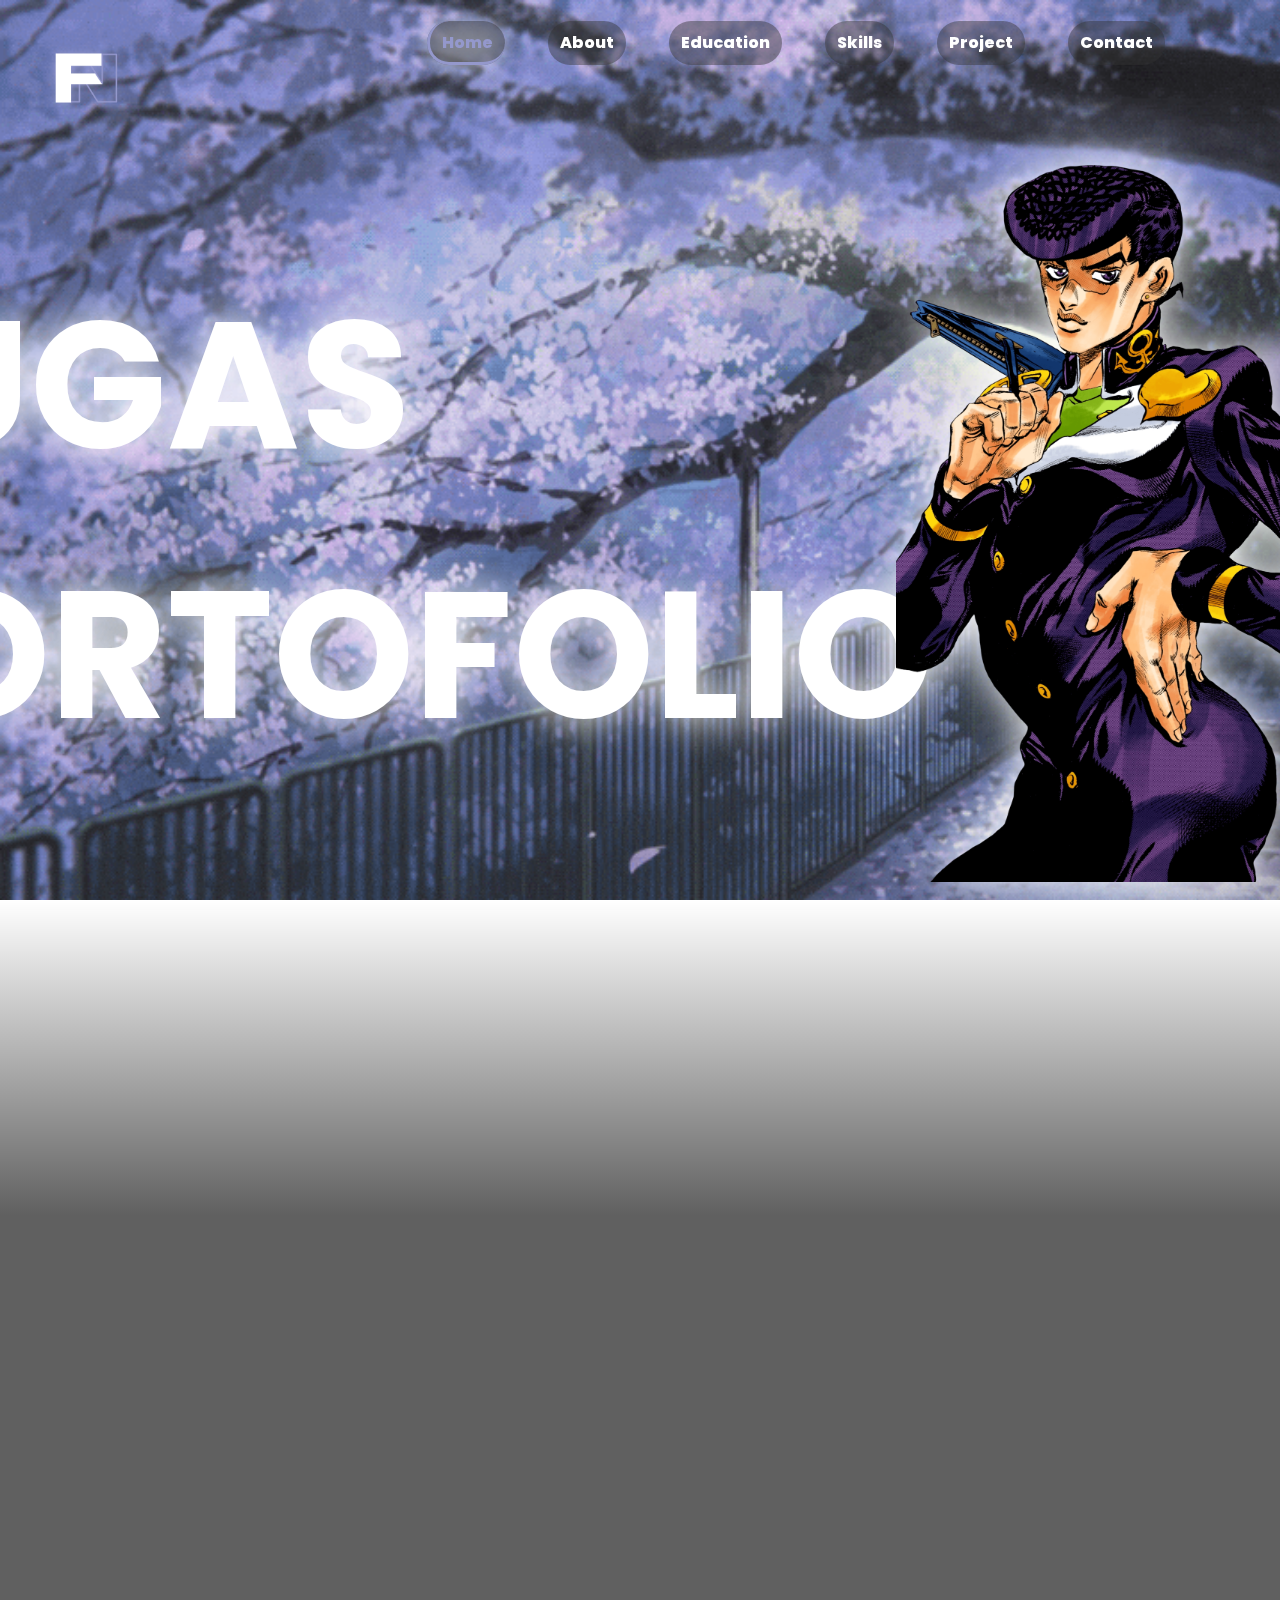
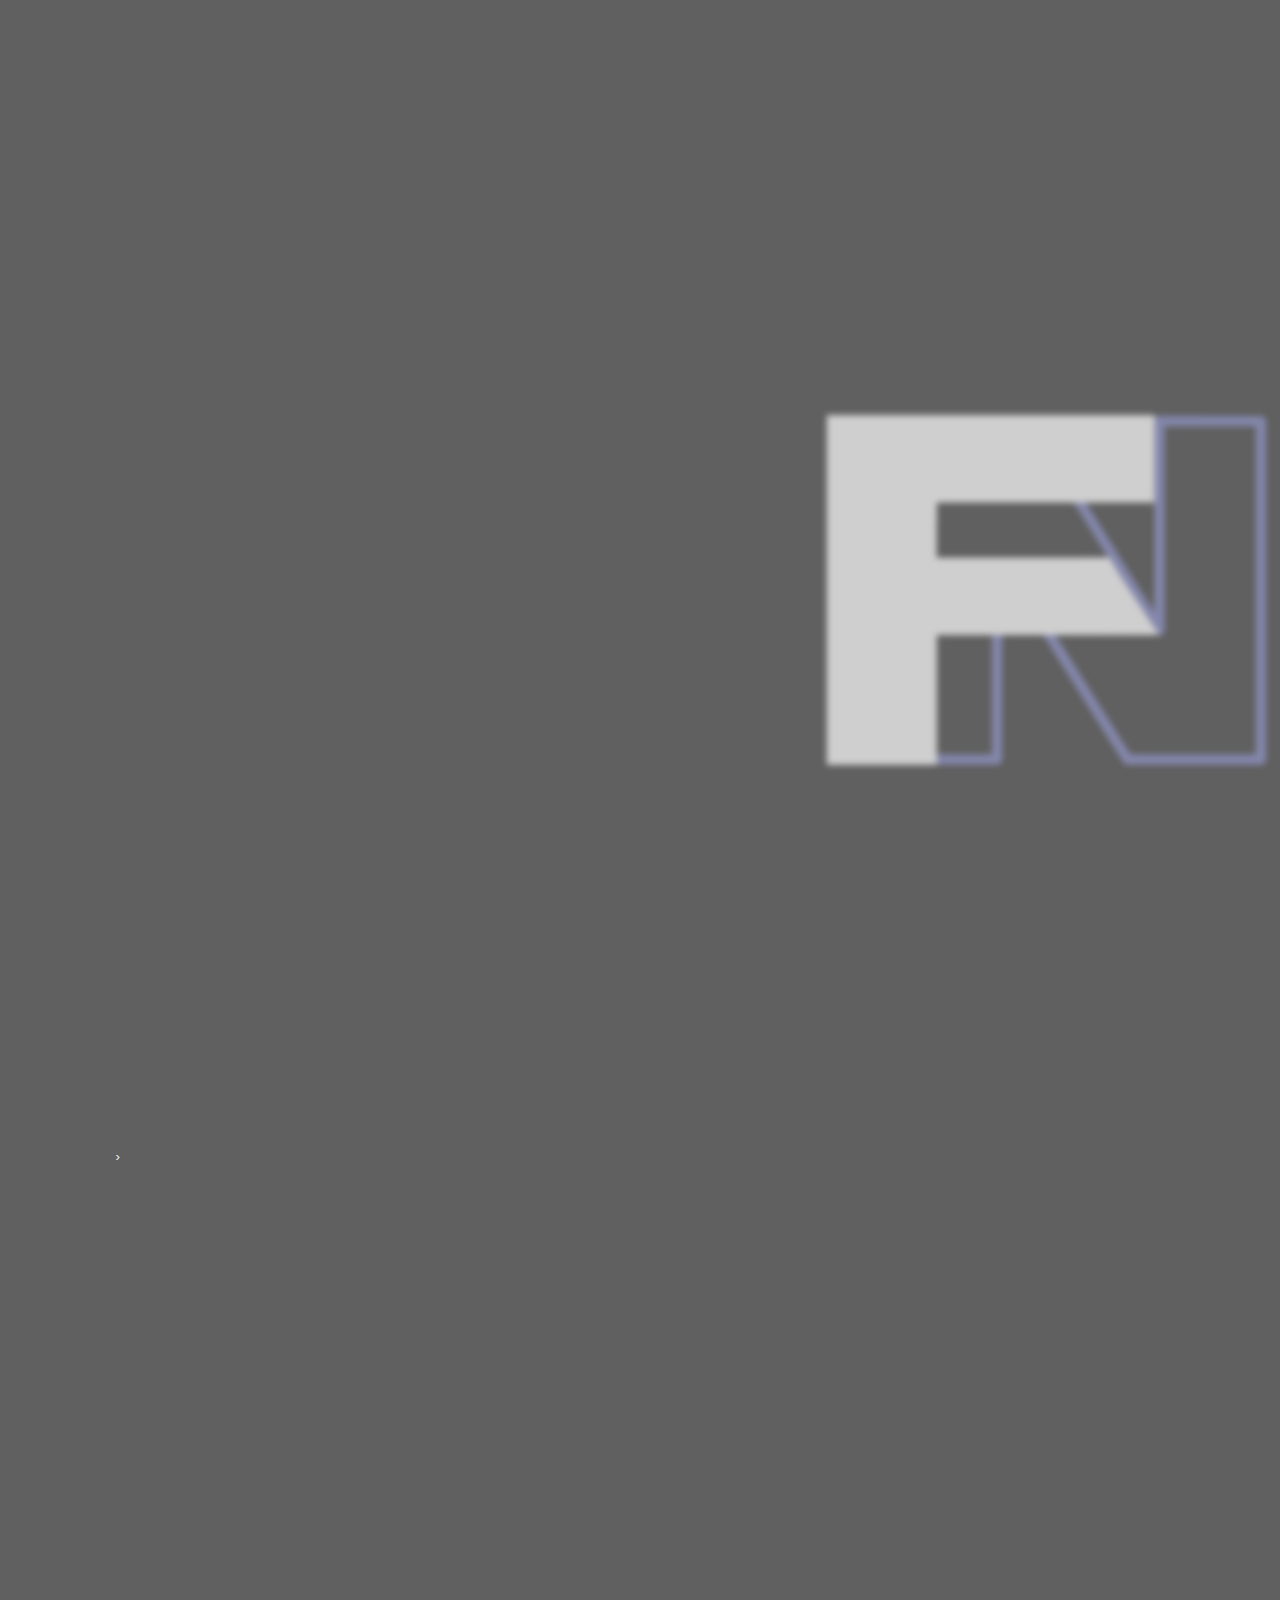
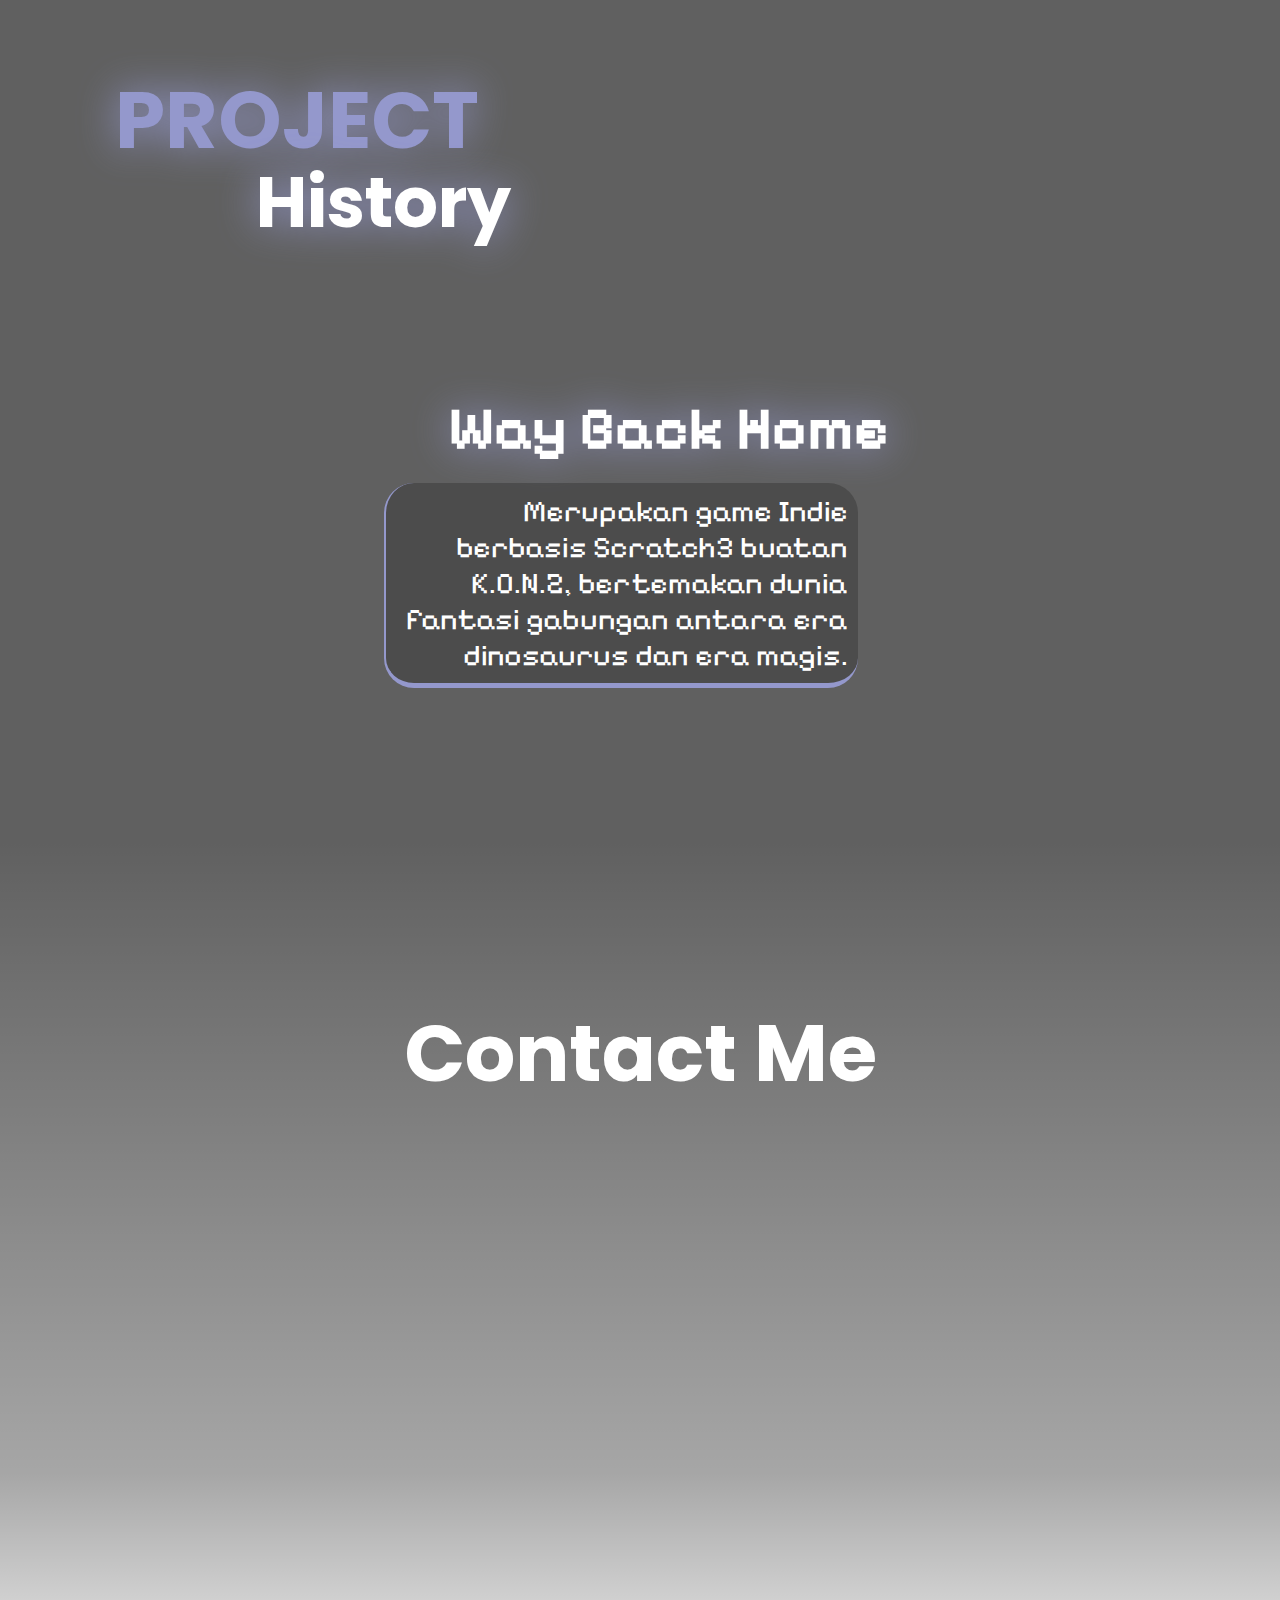
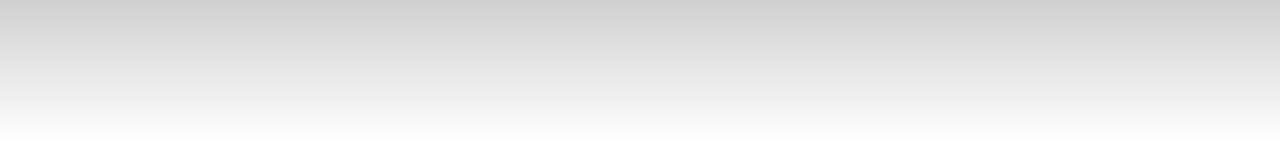
<file: index.html>
<!DOCTYPE html>
<html lang="en">
<head>
    <meta charset="UTF-8">
    <meta name="viewport" content="width=<header>, initial-scale=1.0">
        <link rel="stylesheet" href="PO.css">
        <link rel="stylesheet" href="https://cdnjs.cloudflare.com/ajax/libs/font-awesome/6.5.2/css/all.min.css">
        <link rel="stylesheet" href="https://unpkg.com/aos@next/dist/aos.css">
        <link rel='stylesheet' href='https://cdn-uicons.flaticon.com/2.6.0/uicons-brands/css/uicons-brands.css'>
        <title>Document</title>
</head>
<body>
    <header>
        <div id="tooltip" class="tooltip"></div>
        <div class="logo">
        <img src="media/logo.png" alt="" class="logo" id="FN">
       </div>
        <nav>
            <a href="#home" class="active">Home</a>
            <a href="#about">About</a>
            <a href="#edu">Education</a>
            <a href="#skills">Skills</a>
            <a href="#project">Project</a>
            <a href="#contact">Contact</a>
        </nav>
    </header>   


<section class="hero">
<div class="hero-text">   
    <h1>TUGAS<br>PORTOFOLIO</h1>
    </div>
        <div class="hero-img">
            <img src="media/JOSUKE.png">
            </div>

</section>




    <section class="home" id="home">
        
        <div class="home-img">
            <img src="media/pink1.png" alt="Tutud" data-aos="fade-up-right">
        </div>
        <div class="home-content" data-aos="fade-up-left">
        <h1>Halo, Saya <span>Fadhil</span></h1>
                    <h3 class="typing-text">Saya Adalah <span></span></h3>
                    <p>Seorang pelajar yang sejak kecil suka dengan dunia teknologi, akhirnya terjun ke dunia pemrograman dan sekarang terjun di jurang penyesalan.
                        menyedihkan bukan? </p>
                    <div class="social-icons">
                       <a href="https://www.instagram.com/initutud/" target="_blank"> <i class="fab fa-instagram" data-tooltip="@ini_tutud"></i></a>
                        <a href="https://github.com/IniTutud" target="_blank"><i class="fab fa-github" data-tooltip="@initutud"></i></a>
                        <a href="https://discord.com/users/Initutud" target="_blank"><i class="fab fa-discord" data-tooltip="@initutud"></i></a>
                        <a href="https://twitter.com/Initutud" target="_blank"><i class="fab fa-x-twitter"></i></a>
                     </div>
                     <a href="#" class="btn">Hubungi Saya</a>
                    </section>
                </div>

                <section class="about" id="about">
                   
                    <div class="about-content">
                        <h1 data-aos="fade-up-right">About <spun>Me</spun></h1>
                        <h2 data-aos="fade-up">Seorang pelajar</h2>
                        <p data-aos="fade-up">Seorang remaja kelahiran 28 Oktober 2008, gemar bermain game dan antusias pada dunia teknologi. Bersekolah di SMKN 1 Surabaya dengan jurusan Rekayasa Perangkat Lunak, saya bertekad menjadi pengembang perangkat lunak yang handal dengan menggabungkan hobinya dengan keterampilan yang dipelajari di sekolah.</p>    
                    </div>
                
                    <div class="about-img">               
                    
                        <img src="media/akub.png" data-aos="fade-left">
                        <img src="media/akuf.png" id="jolyne1" data-aos="fade-left">
                        <img src="media/logo.png" alt="" id="logo1" data-aos="fade-up">
                    </div>   
                
                    </section>
                
                    <section class="edu" id="edu">
                <div class="edu-content">
                       <div><h2 data-aos="fade-down-right">Education</div> 
                        <div>><h1 data-aos="fade-up-right">History</h1></div>
                </div>
               
                <div class="image-container">
                    <div class="edu-smeas" >
                            <a href="https://www.smkn1-sby.sch.id" target="_blank">
                            <img src="media/smeas.png" data-tooltip="SMK Negeri 1 Surabaya (2024 - Sekarang)"data-aos="fade-up-left">
                        </a>

                    </div>
                <div class="edu-gama">                      
                           <div class="gama-tooltip">
                            </div>
                            <a href="https://profilsekolahdispendik.surabaya.go.id/umum/sekolah/detail_sekolah_enc?q=MjA1MzI1Nzc=" target="_blank">
                            <img href= "#" src="media/gama.png" data-tooltip="SMP Negeri 35 Surabaya (2021 - 2024)" data-aos="fade-up"> 
                        </a>

                        
                    </div>
                <div class="edu-pensada" >
                            <a href="https://dapo.kemdikbud.go.id/sekolah/3616A543756AFAF140EF" target="_blank">
                            <img href="#" src="media/pensada.png" data-tooltip="SDN Penjaringan Sari 2 Surabaya (2015 - 2021)" data-aos="fade-up-right">
                        </a>
                </div>
            
            </div>
                </section>            
                
               
               
               
                <section class="skills" id="skills">
                
                    <div class="skills-header">
                        <h1 data-aos="fade-right">SKILLS</h1>    
                        <p data-aos="fade-left">Secara umum, saya belum benar benar bisa coding, namun saya mungkin sedikit bisa menggunakan aplikasi atau software ini.</p>         
                    </div>

                    <div class="skill-icon">
                        <div class="skill">
                            <i class="fab fa-html5" id="html5-icon" data-tooltip="HTML5 merupakan sebuah bahasa pemrograman yang digunakan untuk membuat halaman web, saya sedikit menguasai bahasa ini" data-aos="fade-down-right"></i> 
                            <i class="fab fa-css3-alt" id="css3-icon" data-tooltip="CSS3 merupakan sebuah bahasa pemrograman yang digunakan untuk mengatur tampilan dan format dokumen html, saya sedikit menguasai bahasa ini" data-aos="fade-down"></i>
                            <i class="fi fi-brands-illustrator" id="ai-icon" data-tooltip="Adobe Illustrator merupakan sebuah aplikasi desain grafis yang digunakan untuk membuat desain grafis, saya sedikit menguasai software ini" data-aos="fade-down"></i>
                            <i class="fi fi-brands-photoshop" id="ps-icon" data-tooltip="Adobe Photoshop merupakan sebuah aplikasi desain yang dikhususkan untuk mengedit gambar, saya hampir menguasai bahasa ini" data-aos="fade-down-left"></i>
                        <div class="nfs-icon">    
                                <img src="media/nfs.png"data-tooltip="Need for Speed merupakan franchise sebuah game balap mobil yang diedarkan oleh Electronic Arts, maw balap kah? gas king" data-aos="fade-up-right">
                        </div>
                        <div class="gt-icon">
                                <img src="media/gt.png" data-tooltip="Gran Turismo merupakan sebuah game balap mobil yang sangat realistis sehingga game ini dijadikan sebuah simulator balap nomor 1 di dunia, balap? aduin sini dek" data-aos="fade-up-left">
                        </div>
                    </div>
                        </div>
                    </div>
                </div>
            </section>
            
            <section class="project" id="project">
                <div class="project-header">
                    <h1>PROJECT</h1 data-aos="fade-down-right">
                    <h2>History</h2 data-aos="fade-up-right">
                </div>

                <div class="project-content">
                    <div class="project-img">
                    
                        <h3>Way Back Home</h3 data-aos="fade-up-right">
                    <p>Merupakan game Indie berbasis Scratch3 buatan K.O.N.Z, bertemakan dunia fantasi gabungan antara era dinosaurus dan era magis. </p data-aos="fade-up">
                    <a href="https://scratch.mit.edu/projects/1119146146">
                    <img src="media/wbh12.png" alt="" data-aos="fade-up-left">
                    </a>
                </div>
            </div>  
        </section>
        
        <section class="contact">

            <div class="contact-text" id="contact">
            <h1>Contact Me</h1 data-aos="fade-up">
            </div>
            
            <form method="post" class="form" data-aos="fade-up" action="send-nudes.php">
               
                <input type="text" class="input" 
                placeholder="Nama" id="nama">
                <input type="text" class="input"
                placeholder="Alamat Email" id="email">
                <textarea class="textarea"
                placeholder="Masukkan Pesan" id="pesan`023+63
                "></textarea>
                <submit type="submit" class="button">Kirim</submit>
            
            </form>
        </section>
                <div id="tooltip"></div>
                <script src="https://unpkg.com/aos@next/dist/aos.js"></script>
                <script>
                  AOS.init();
                </script>
        </body>
        <script>
            const images = document.querySelectorAll('img[data-tooltip]');
        const tooltip = document.getElementById('tooltip');

        images.forEach((image) => {
            image.addEventListener('mouseover', () => {
                tooltip.style.display = 'block';
                tooltip.classList.add('show');
                tooltip.style.left = `${image.offsetLeft + image.offsetWidth + 10}px`;
                tooltip.style.top = `${image.offsetTop + image.offsetHeight / 2}px`;
                tooltip.textContent = image.getAttribute('data-tooltip');
            });

            image.addEventListener('mouseout', () => {
                tooltip.style.display = 'none';
            });

            image.addEventListener('mousemove', (e) => {
                tooltip.style.top = `${e.clientY + 10}px`;
                tooltip.style.left = `${e.clientX + 10}px`;
            });
        });

        const icons = document.querySelectorAll('.fab, .fi');

icons.forEach((icon) => {
  icon.addEventListener('mouseover', (e) => {
    const tooltip = document.getElementById('tooltip');
    tooltip.style.display = 'block';
    tooltip.classList.add('show');
    tooltip.style.top = e.clientY + 'px';
    tooltip.style.left = e.clientX + 'px';
    tooltip.innerHTML = icon.getAttribute('data-tooltip');
  });

  icon.addEventListener('mousemove', (e) => {
    const tooltip = document.getElementById('tooltip');
    tooltip.style.top = e.clientY + 'px';
    tooltip.style.left = e.clientX + 'px';
  });

  icon.addEventListener('mouseout', () => {
    const tooltip = document.getElementById('tooltip');
    tooltip.classList.remove('show');
    tooltip.style.display = 'none';
  });
});

const navLinks = document.querySelectorAll('nav a');
const sections = document.querySelectorAll('section');

navLinks.forEach((link) => {
  link.addEventListener('click', (e) => {
    const activeLink = document.querySelector('nav a.active');
    if (activeLink) {
      activeLink.classList.remove('active');
    }
    link.classList.add('active');
  });
});

window.addEventListener('scroll', () => {
  const scrollPosition = window.scrollY;
  sections.forEach((section) => {
    const sectionTop = section.offsetTop;
    const sectionHeight = section.offsetHeight;
    if (scrollPosition >= sectionTop && scrollPosition < sectionTop + sectionHeight) {
      const activeLink = document.querySelector('nav a.active');
      if (activeLink) {
        activeLink.classList.remove('active');
      }
      const link = document.querySelector(`nav a[href="#${section.id}"]`);
      link.classList.add('active');
    }
  });
});

        </script>
</html>
</file>
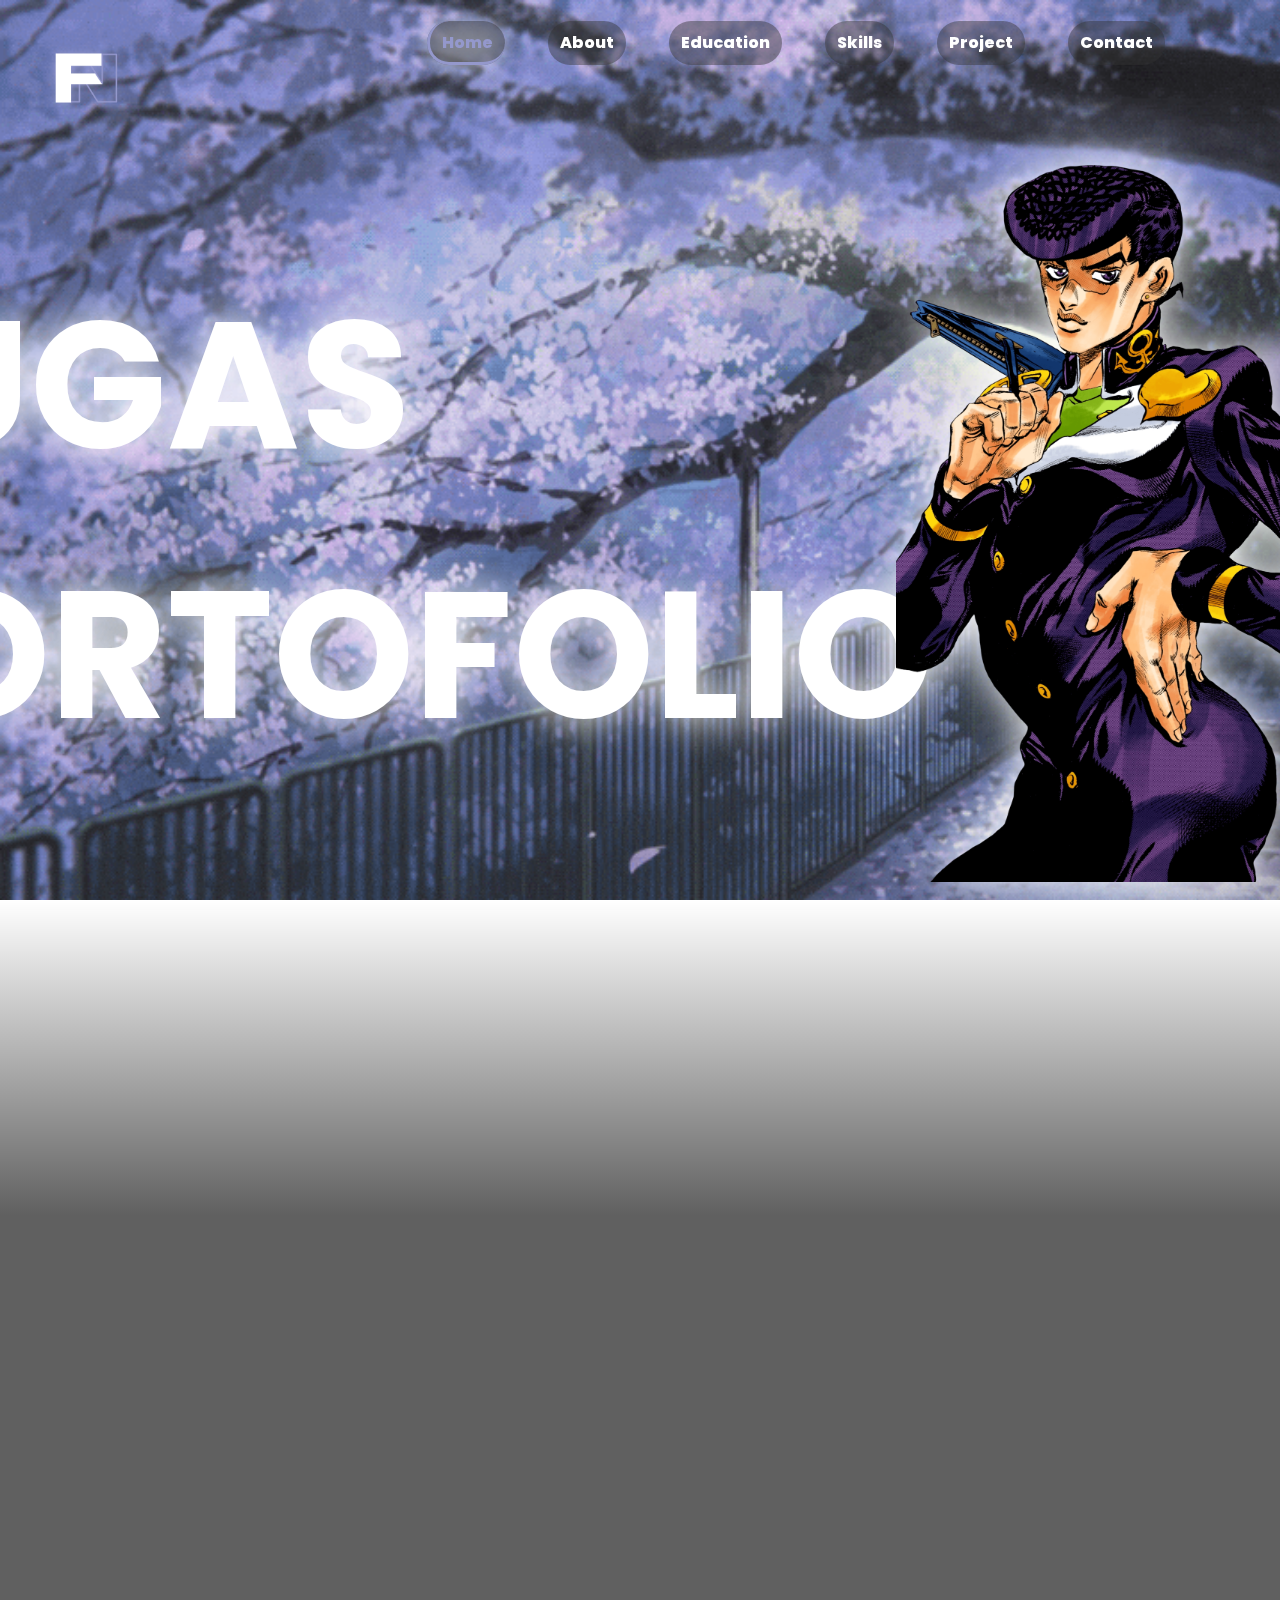
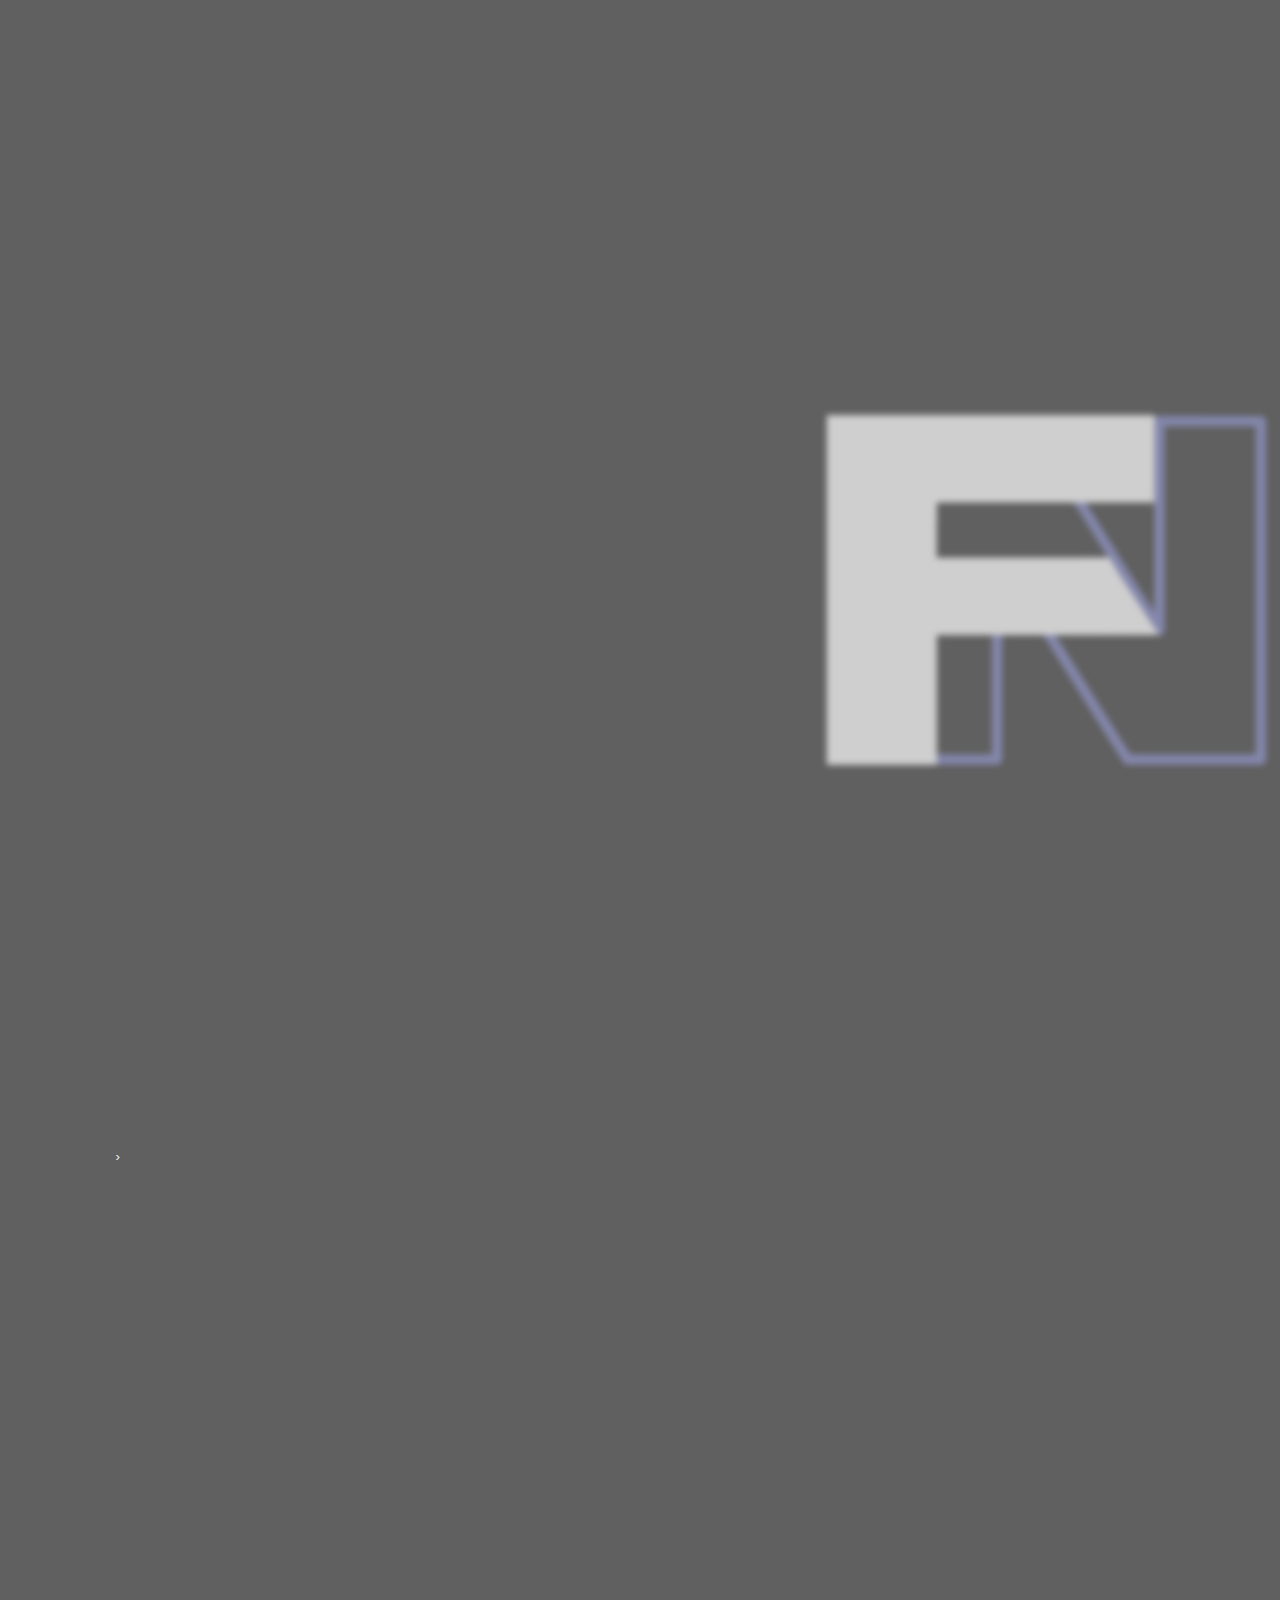
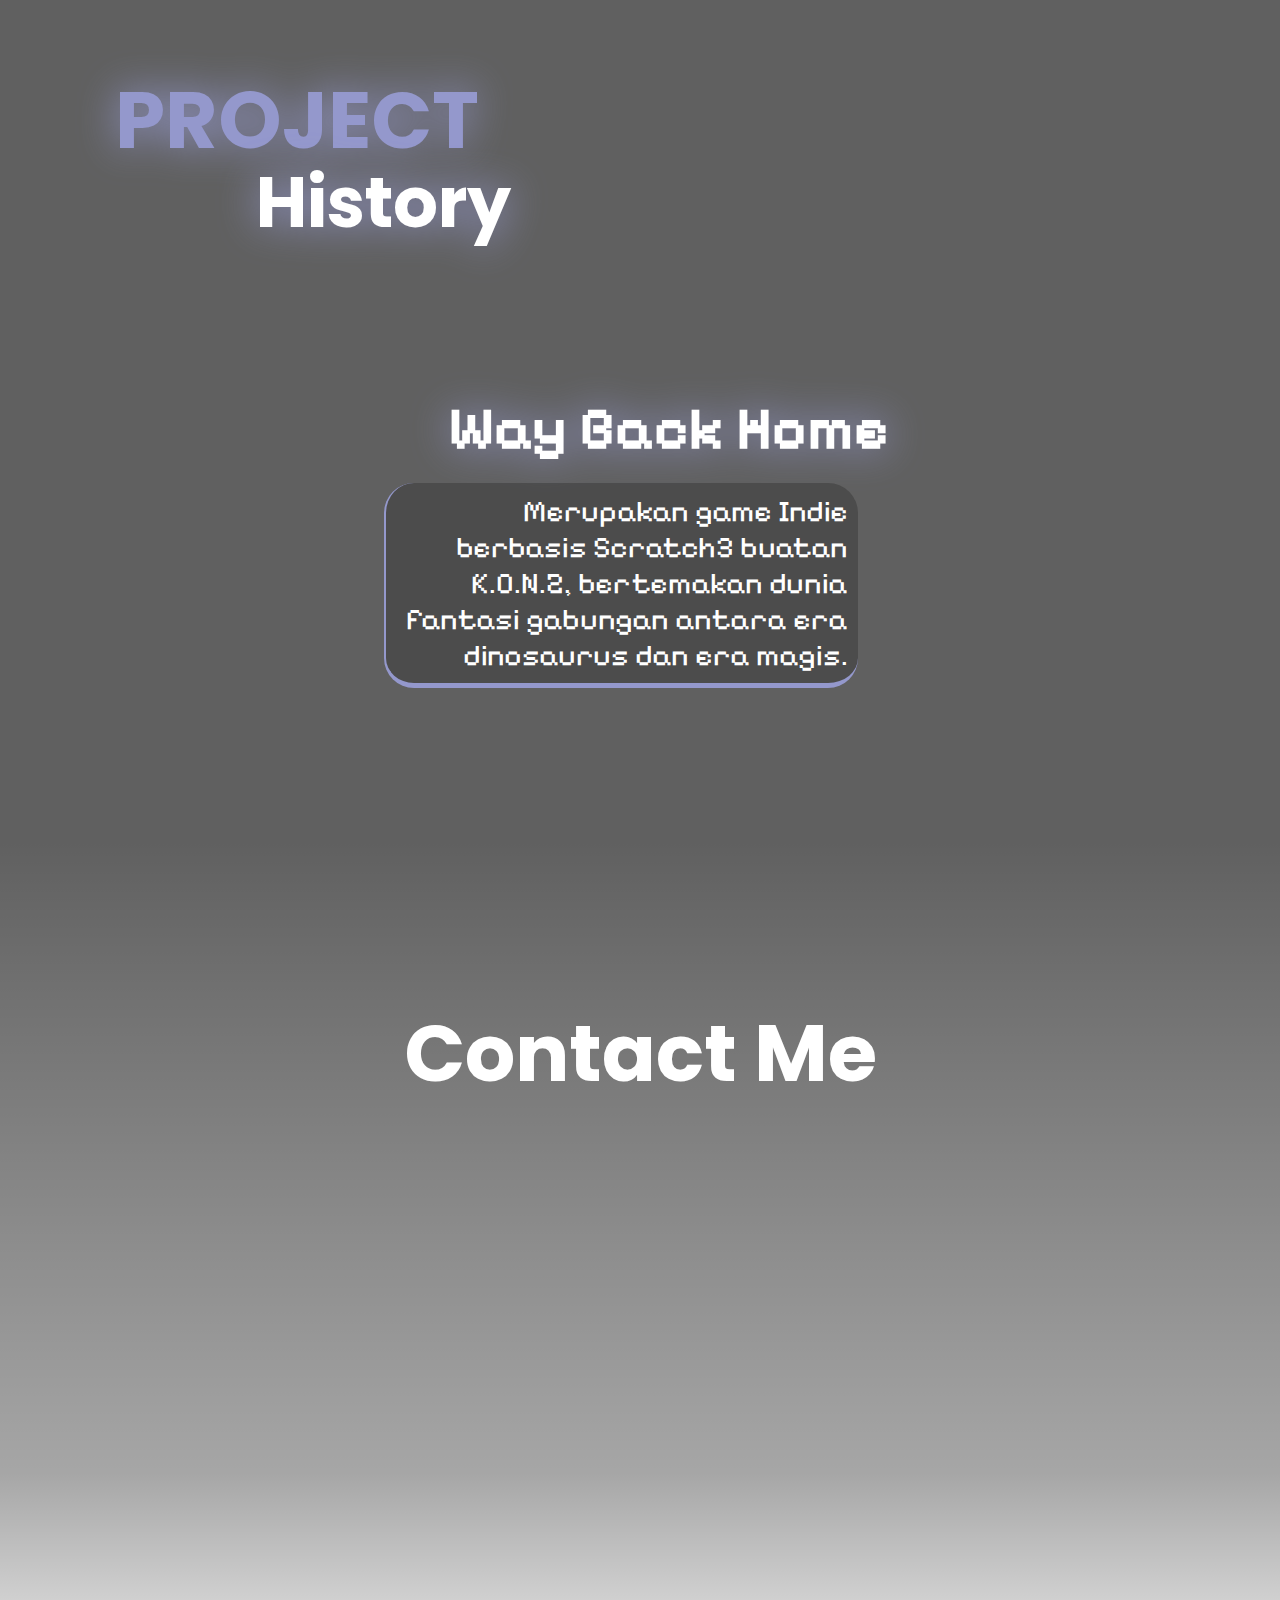
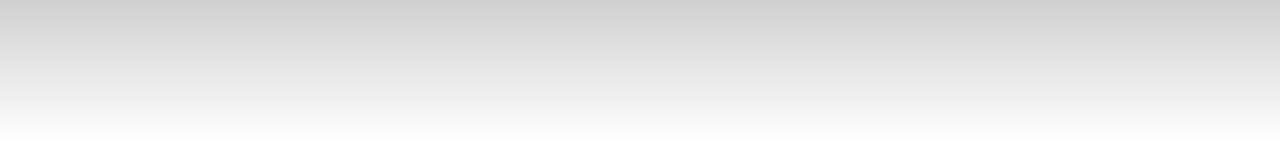
<file: Portofolio Own.html>
<!DOCTYPE html>
<html lang="en">
<head>
    <meta charset="UTF-8">
    <meta name="viewport" content="width=<header>, initial-scale=1.0">
        <link rel="stylesheet" href="PO.css">
        <link rel="stylesheet" href="https://cdnjs.cloudflare.com/ajax/libs/font-awesome/6.5.2/css/all.min.css">
        <link rel="stylesheet" href="https://unpkg.com/aos@next/dist/aos.css">
        <link rel='stylesheet' href='https://cdn-uicons.flaticon.com/2.6.0/uicons-brands/css/uicons-brands.css'>
        <title>Document</title>
</head>
<body>
    <header>
        <div id="tooltip" class="tooltip"></div>
        <div class="logo">
        <img src="media/logo.png" alt="" class="logo" id="FN">
       </div>
        <nav>
            <a href="#home" class="active">Home</a>
            <a href="#about">About</a>
            <a href="#edu">Education</a>
            <a href="#skills">Skills</a>
            <a href="#project">Project</a>
            <a href="#contact">Contact</a>
        </nav>
    </header>   


<section class="hero">
<div class="hero-text">   
    <h1>TUGAS<br>PORTOFOLIO</h1>
    </div>
        <div class="hero-img">
            <img src="media/JOSUKE.png" alt="Tutud1">
            </div>

</section>




    <section class="home" id="home">
        
        <div class="home-img">
            <img src="media/pink1.png" alt="Tutud" data-aos="fade-up-right">
        </div>
        <div class="home-content" data-aos="fade-up-left">
        <h1>Halo, Saya <span>Fadhil</span></h1>
                    <h3 class="typing-text">Saya Adalah <span></span></h3>
                    <p>Seorang pelajar yang sejak kecil suka dengan dunia teknologi, akhirnya terjun ke dunia pemrograman dan sekarang terjun di jurang penyesalan.
                        menyedihkan bukan? </p>
                    <div class="social-icons">
                       <a href="https://www.instagram.com/initutud/" target="_blank"> <i class="fab fa-instagram" data-tooltip="@ini_tutud"></i></a>
                        <a href="https://github.com/IniTutud" target="_blank"><i class="fab fa-github" data-tooltip="@initutud"></i></a>
                        <a href="https://discord.com/users/Initutud" target="_blank"><i class="fab fa-discord" data-tooltip="@initutud"></i></a>
                        <a href="https://twitter.com/Initutud" target="_blank"><i class="fab fa-x-twitter"></i></a>
                     </div>
                     <a href="#" class="btn">Hubungi Saya</a>
                    </section>
                </div>

                <section class="about" id="about">
                   
                    <div class="about-content">
                        <h1 data-aos="fade-up-right">About <spun>Me</spun></h1>
                        <h2 data-aos="fade-up">Seorang pelajar</h2>
                        <p data-aos="fade-up">Seorang remaja kelahiran 28 Oktober 2008, gemar bermain game dan antusias pada dunia teknologi. Bersekolah di SMKN 1 Surabaya dengan jurusan Rekayasa Perangkat Lunak, saya bertekad menjadi pengembang perangkat lunak yang handal dengan menggabungkan hobinya dengan keterampilan yang dipelajari di sekolah.</p>    
                    </div>
                
                    <div class="about-img">               
                    
                        <img src="media/akub.png" alt="jolyne" data-aos="fade-left">
                        <img src="media/akuf.png" alt="jolyne1" id="jolyne1" data-aos="fade-left">
                        <img src="media/logo.png" alt="" id="logo1" data-aos="fade-up">
                    </div>   
                
                    </section>
                
                    <section class="edu" id="edu">
                <div class="edu-content">
                       <div><h2 data-aos="fade-down-right">Education</div> 
                        <div>><h1 data-aos="fade-up-right">History</h1></div>
                </div>
               
                <div class="image-container">
                    <div class="edu-smeas" >
                            <a href="https://www.smkn1-sby.sch.id" target="_blank">
                            <img src="media/smeas.png" data-tooltip="SMK Negeri 1 Surabaya (2024 - Sekarang)"data-aos="fade-up-left">
                        </a>

                    </div>
                <div class="edu-gama">                      
                           <div class="gama-tooltip">
                            </div>
                            <a href="https://profilsekolahdispendik.surabaya.go.id/umum/sekolah/detail_sekolah_enc?q=MjA1MzI1Nzc=" target="_blank">
                            <img href= "#" src="media/gama.png" data-tooltip="SMP Negeri 35 Surabaya (2021 - 2024)" data-aos="fade-up"> 
                        </a>

                        
                    </div>
                <div class="edu-pensada" >
                            <a href="https://dapo.kemdikbud.go.id/sekolah/3616A543756AFAF140EF" target="_blank">
                            <img href="#" src="media/pensada.png" data-tooltip="SDN Penjaringan Sari 2 Surabaya (2015 - 2021)" data-aos="fade-up-right">
                        </a>
                </div>
            
            </div>
                </section>            
                
               
               
               
                <section class="skills" id="skills">
                
                    <div class="skills-header">
                        <h1 data-aos="fade-right">SKILLS</h1>    
                        <p data-aos="fade-left">Secara umum, saya belum benar benar bisa coding, namun saya mungkin sedikit bisa menggunakan aplikasi atau software ini.</p>         
                    </div>

                    <div class="skill-icon">
                        <div class="skill">
                            <i class="fab fa-html5" id="html5-icon" data-tooltip="HTML5 merupakan sebuah bahasa pemrograman yang digunakan untuk membuat halaman web, saya sedikit menguasai bahasa ini" data-aos="fade-down-right"></i> 
                            <i class="fab fa-css3-alt" id="css3-icon" data-tooltip="CSS3 merupakan sebuah bahasa pemrograman yang digunakan untuk mengatur tampilan dan format dokumen html, saya sedikit menguasai bahasa ini" data-aos="fade-down"></i>
                            <i class="fi fi-brands-illustrator" id="ai-icon" data-tooltip="Adobe Illustrator merupakan sebuah aplikasi desain grafis yang digunakan untuk membuat desain grafis, saya sedikit menguasai software ini" data-aos="fade-down"></i>
                            <i class="fi fi-brands-photoshop" id="ps-icon" data-tooltip="Adobe Photoshop merupakan sebuah aplikasi desain yang dikhususkan untuk mengedit gambar, saya hampir menguasai bahasa ini" data-aos="fade-down-left"></i>
                        <div class="nfs-icon">    
                                <img src="media/nfs.png"data-tooltip="Need for Speed merupakan franchise sebuah game balap mobil yang diedarkan oleh Electronic Arts, maw balap kah? gas king" data-aos="fade-up-right">
                        </div>
                        <div class="gt-icon">
                                <img src="media/gt.png" data-tooltip="Gran Turismo merupakan sebuah game balap mobil yang sangat realistis sehingga game ini dijadikan sebuah simulator balap nomor 1 di dunia, balap? aduin sini dek" data-aos="fade-up-left">
                        </div>
                    </div>
                        </div>
                    </div>
                </div>
            </section>
            
            <section class="project" id="project">
                <div class="project-header">
                    <h1>PROJECT</h1 data-aos="fade-down-right">
                    <h2>History</h2 data-aos="fade-up-right">
                </div>

                <div class="project-content">
                    <div class="project-img">
                    
                        <h3>Way Back Home</h3 data-aos="fade-up-right">
                    <p>Merupakan game Indie berbasis Scratch3 buatan K.O.N.Z, bertemakan dunia fantasi gabungan antara era dinosaurus dan era magis. </p data-aos="fade-up">
                    <a href="https://scratch.mit.edu/projects/1119146146">
                    <img src="media/wbh12.png" alt="" data-aos="fade-up-left">
                    </a>
                </div>
            </div>  
        </section>
        
        <section class="contact">

            <div class="contact-text" id="contact">
            <h1>Contact Me</h1 data-aos="fade-up">
            </div>
            
            <form method="post" class="form" data-aos="fade-up" action="send-nudes.php">
               
                <input type="text" class="input" 
                placeholder="Nama" id="nama">
                <input type="text" class="input"
                placeholder="Alamat Email" id="email">
                <textarea class="textarea"
                placeholder="Masukkan Pesan" id="pesan`023+63
                "></textarea>
                <submit type="submit" class="button">Kirim</submit>
            
            </form>
        </section>
                <div id="tooltip"></div>
                <script src="https://unpkg.com/aos@next/dist/aos.js"></script>
                <script>
                  AOS.init();
                </script>
        </body>
        <script>
            const images = document.querySelectorAll('img[data-tooltip]');
        const tooltip = document.getElementById('tooltip');

        images.forEach((image) => {
            image.addEventListener('mouseover', () => {
                tooltip.style.display = 'block';
                tooltip.classList.add('show');
                tooltip.style.left = `${image.offsetLeft + image.offsetWidth + 10}px`;
                tooltip.style.top = `${image.offsetTop + image.offsetHeight / 2}px`;
                tooltip.textContent = image.getAttribute('data-tooltip');
            });

            image.addEventListener('mouseout', () => {
                tooltip.style.display = 'none';
            });

            image.addEventListener('mousemove', (e) => {
                tooltip.style.top = `${e.clientY + 10}px`;
                tooltip.style.left = `${e.clientX + 10}px`;
            });
        });

        const icons = document.querySelectorAll('.fab, .fi');

icons.forEach((icon) => {
  icon.addEventListener('mouseover', (e) => {
    const tooltip = document.getElementById('tooltip');
    tooltip.style.display = 'block';
    tooltip.classList.add('show');
    tooltip.style.top = e.clientY + 'px';
    tooltip.style.left = e.clientX + 'px';
    tooltip.innerHTML = icon.getAttribute('data-tooltip');
  });

  icon.addEventListener('mousemove', (e) => {
    const tooltip = document.getElementById('tooltip');
    tooltip.style.top = e.clientY + 'px';
    tooltip.style.left = e.clientX + 'px';
  });

  icon.addEventListener('mouseout', () => {
    const tooltip = document.getElementById('tooltip');
    tooltip.classList.remove('show');
    tooltip.style.display = 'none';
  });
});

const navLinks = document.querySelectorAll('nav a');
const sections = document.querySelectorAll('section');

navLinks.forEach((link) => {
  link.addEventListener('click', (e) => {
    const activeLink = document.querySelector('nav a.active');
    if (activeLink) {
      activeLink.classList.remove('active');
    }
    link.classList.add('active');
  });
});

window.addEventListener('scroll', () => {
  const scrollPosition = window.scrollY;
  sections.forEach((section) => {
    const sectionTop = section.offsetTop;
    const sectionHeight = section.offsetHeight;
    if (scrollPosition >= sectionTop && scrollPosition < sectionTop + sectionHeight) {
      const activeLink = document.querySelector('nav a.active');
      if (activeLink) {
        activeLink.classList.remove('active');
      }
      const link = document.querySelector(`nav a[href="#${section.id}"]`);
      link.classList.add('active');
    }
  });
});

        </script>
</html>
</file>
<file: PO.css>
@import url(https://fonts.googleapis.com/css2?family=Poppins%3Awght%40100%3B200%3B300%3B400%3B500%3B600&display=swap%27%29%3B);
@import url(https://fonts.googleapis.com/css2?family=Pixelify+Sans:wght@400..700&display=swap);


* {
    margin: 0;
    padding: 0;
    box-sizing: border-box;
    text-decoration: none;
    border: none;
    outline: none;
    scroll-behavior: smooth;
    font-family: 'Poppins', sans-serif;  
}

::-webkit-scrollbar{
    background-color: black;
    filter: opacity(2005);

}
::-webkit-scrollbar-track{
    border-radius: 3px;
    background-color: transparent;
}
::-webkit-scrollbar-thumb{
    border-radius: 50px;
    background-image: url(sakura.gif);
    filter:drop-shadow(0 0 10px #9498cc)
}

html{
    font-size: 62.5%;
}

body{
    width  : 100%;
    height : 100vh;
    overflow-x:hidden;
    background-image:url(sakura.gif);
    background-repeat: no-repeat;
    background-size: cover;
    background-attachment: fixed;
    color:white;
  
}

header{
    margin-top: 20px;
    position:fixed;
    top:0;
    left:0;
    width:100%;
    padding: 1rem 9%;
    background-color: transparent;
    filter:drop-shadow(10px);
    display:flex;
    justify-content: space-between;
    align-items: center;
    z-index: 100;
}

.hero-content{
    font-size: 8rem;    
    align-content: center;
    display: flex;
    justify-content: center;
    margin-top: 200px;
    margin-left: -550px;
}

.hero-text{
    font-size: 9rem;    
    align-content: center;
    display: flex;
    justify-content: center;
    margin-top: 200px;
    margin-left: -550px;
    filter: drop-shadow(0 0 20px white);

}

.hero-img img{
    position: absolute;
    left: 70%;
    top: 35%;/* margin-right: -80rem; */
    width: 450px;
    margin-top: -150px;
    animation: floatImage 4s ease-in-out infinite;
    filter:drop-shadow(0 0 20px white);
}

.hero{
    background-repeat: no-repeat;
    background-size: cover;
    background-attachment: fixed; 
}



.logo img{
    position: absolute;
    width: 70px;
    left: 4%;
    filter:drop-shadow(0 0 5px #9498cc);
    transition: 0.4s ease-in-out;
    animation: button 4s ease-in-out infinite;
    animation-fill-mode: backwards; 
    z-index: 100;
    
}

.logo img:hover{
    transform:scale(1.4);
    color:  #ffffff;
    filter:drop-shadow(0 0 20px #9498cc);
    animation: stop;
    transition: 0.4s ease-in-out;
    
}

nav a{
    font-size: 1.6rem;
    color: white; 
    margin-left: 4rem;
    transition: 0.3s ease;
    font-weight: 800;
    border-bottom: 3px solid transparent;
    background-color: rgba(49, 49, 49, 0.44);
    padding-top: 10px;
    padding-bottom : 8px;
    padding-left: 12px;
    padding-right: 12px;
    border-radius: 30px;
}

nav a:hover,
nav a.active{
    color:  #9498cc;
    transform:scale(1.1);
    border-left: 3px solid  #9498cc;
    border-bottom: 3px solid  #9498cc;
    filter:drop-shadow(0 0 10px white);
}

/* @media(max-width:995px){
    nav{
        position:absolute;
        top:100%;
        right:0;
        width:40%;
        border-left: 3px solid #9498cc;
        border-bottom: 3px solid  #9498cc;
        border-bottom-left-radius: 2rem;
        padding: 1rem solid;
        background-color: rgba(0, 0, 0, 0.656);
    
        border-top: 0.1rem solid rgb(0, 0, 0, 0.1);
    }

    nav.active{
        display:flexbox;
    }

    nav a{
        display:block;
        font-size: 2rem;
        margin: 3rem ;  
    }
    
    nav a:hover,
    nav a.active{
       padding: 1rem;
       border-radius: 0.5rem;
       border-bottom: 0.5rem solid   #9498cc; 
    }
} */


 section{
        min-height: 100vh;
        padding: 5rem 9% 5rem;
}  
 
.home{
    display:flex;
    align-items: center;
    justify-content: center;
    align-items: center;
    gap: 8rem;
    background: linear-gradient( #00000000 0%, rgba(0, 0, 0, 0.622),rgba(0, 0, 0, 0.622)70%);
}

.home-content{

    position: absolute;
    left: 43%;
    top:130%;
}


.home-content h1{
    font-size: 6rem;
    font-weight: 700;
    line-height: 1.3;
    animation: button 4s ease-in-out infinite;
}

.home-content h3{
    position:relative;
    font-size: 5rem;
    margin-bottom: 1rem;    
    font-weight: 700;
    animation: button 4s ease-in-out infinite;
    /* border:solid #9498cc; */
    top:   1%;
}

.home-content p{
    margin-right: 20%;


}

span{
    color:#9498cc;
    filter:drop-shadow(0 0 10px #9498cc)

}


.home-img{
    border-radius: 70%;
}

.home-img img{
    justify-content: center;
    align-items: center;
    width: 300px;
    display: flex;
    position:absolute;
    animation: floatImage 4s ease-in-out infinite;
    box-shadow: 0 0 25px solid #9498cc;
    cursor: pointer;
    transition: 0.2 linear;
    border-radius: 70%;
    filter: drop-shadow(0 0 2px white);

    top: 125%;
    right: 60%;
    
    
}

.home-img img:hover{
    font-size:1.8rem;
    font-weight: 500;
}

.home p{animation: button 4s ease-in-out infinite;
    font-size: 1.rem;}

.social-icons a{
    display: inline-flex;
    justify-content: center;
    align-items: center;
    width: 4rem;
    height: 4rem;
    background: transparent;
    border: 0.2rem solid #9498cc;
    border-radius: 50%;
    font-size: 2rem;
    color: #9498cc;
    margin: 3rem 1.2rem 3rem 0;
    transition: transform  0.5s cubic-bezier(0.25, 1, 0.5, 1), background-color 0.3s;
    animation: button 4s ease-in-out infinite;
    animation-fill-mode: forwards;
    flex: 1;
}

.social-icons a:hover {
    transform: scale(1.6);
    background: #9498cc;
    color: black;
    box-shadow: 0 0 1rem #9498cc;
    flex: 2;
    animation: size 3s ease-in-out infinite;
    animation-fill-mode: forwards;
}
.btn{
    display: inline-block;
    padding: 1rem 2.8rem;
    background:#9498cc;
    border-radius: 4rem;
    box-shadow: 0 0 1rem #9498cc;
    font-size: 1.6rem;
    color: black;
    letter-spacing: 0.1rem;
    font-weight: 600;
    transition: 0.5s ease;
    cursor: pointer;
    animation: button 4s ease-in-out infinite button 4s ease-in-out infinite;
}

.btn:hover{
    transform: scale(1.1);
    box-shadow: 0 0 1rem #9498cc;
    background-color: rgba(0, 0, 0, 0);
    color: #9498cc;
    border: 0.3rem solid #9498cc;
}

.typing-text{
    font-size: 34px;
    font-weight: 600;
    min-width: 280px;
}

.typing-text span{
    position:relative;
    left: 5px;
}

.typing-text span::before{
    content: "";
    animation: words 20s infinite;
}

.typing-text span::after{
    content: "";
    background-color: black;
    position: absolute;
    width: calc(100% + 8px);
    height: 100%;
    border-left: 1px solid black;
    right: -8;
    animation: cursor 6s infinite;
}

.about{
    display:flex;
    align-items: start;
    justify-content: center;
    align-items: center;
    gap: 8rem;
    background-color: rgba(0, 0, 0, 0.622);
}

.about-img img{
    position: absolute; 
    left:39%;
    bottom: -200%;
   z-index: 2;
   filter: blur(3px) grayscale(40%)

}

#jolyne1{

    filter: blur(0px) grayscale(0%);
}

#logo1{
    position: absolute; 
    left:62%;
    width: 500px;
    bottom: -160%;
   z-index: 1;
   filter: blur(0px) grayscale(0%);
   opacity: 70%;
   
   filter: drop-shadow(0 0 200px #9498cc);
   filter: blur(3px);

}

.about-content{
    text-align: left;
    z-index: 3;


}



.about-content h1{
    position: absolute;
    font-size: 9rem;
    /* border:solid #9498cc; */
    margin: 30px;
    left: 13%;
    top: 217%;
    filter: drop-shadow(0 0 20px #9498cc);
    word-spacing: -10px;
    text-transform: uppercase;
    animation: button 4s ease-in-out infinite;
    
}

spun{
    color: #9498cc;
    filter: drop-shadow(0 0 20px #9498cc);

    
}

.about-content h2{
   position: absolute;
    font-size: 4rem; 
    /* border:solid #9498cc; */
    margin: 30px;
    left: 13%;
    top: 231%;
    z-index: 3; 
    filter: drop-shadow(0 0 20px #9498cc);
    text-transform: uppercase;
    animation: button 4s ease-in-out infinite;
}

.about-content p{
    position: absolute;
    margin-right: 40%;
    left: 15%;
    top: 243%;
    text-align: left;
    font-size: 18px; 
    padding-right: 1%;
    padding-left: 1%;
    padding-bottom: 1%;
    padding-top: 1%;
    font-weight: 500;
    z-index: 2;
    animation: button 4s ease-in-out infinite;
}

.edu{
    background-color: rgba(0, 0, 0, 0.622);
    min-height: 127vh;
}


.edu-content h2{
    position: absolute;
    font-size: 8rem;
    color: #9498cc;
    filter: drop-shadow(0 0 20px #9498cc);
    top: 310%;

}
.edu-content h1{
    position: absolute;
    font-size: 7rem;
    color: #ffffff;
    filter: drop-shadow(0 0 20px #9498cc);
    top: 323%;
    font-weight: 1000;

}

.edu-smeas img{
    position: absolute;
    width: 29%;
    top: 338%;
    justify-content: center;
    left:57%;
    filter: grayscale(100%) brightness(30%) blur(1px);
    z-index: 1;
    transition: 0.4s ease-in-out;

}
.edu-smeas h3{
    position: absolute;
   color: #ffffff;
   top: 396%;
   left: 72%;
   font-size: 145%;
}
.edu-smeas img:hover{
    transition: 0.4s ease-in-out;
    transform: scale(1.2);
    filter:grayscale(0%) contrast(110%) brightness(110%) drop-shadow(0 0 15px #9498cc);
  
}


.edu-gama img{
    position: absolute;
    width: 33%;
    top: 334%;
    justify-content: center;
    left:32%;
    z-index: 2;
    transition: 0.4s ease-in-out;
    filter:blur(1px)grayscale(100%) brightness(30%);
}

.gama-tooltip h3{
    position: absolute;
   color: #ffffff;
   top: 349%;
   left: 47%;
   font-size: 145%;
  background-color: sienna;
   z-index: 3;
   width: 70px;
   height: 90px;


}
.gama-tooltip h3:hover{
    position: absolute;
   color: #ffffff;
   top: 352%;
   left: 47%;
   font-size: 145%;
   padding-left: 40px;
   padding-right: 40px;
   padding-bottom: 2px;
   padding-top: 400px;
   border:solid #9498cc;
   z-index: 1;

}


.edu-gama img:hover{
    transition: 0.4s ease-in-out;
    transform: scale(1.2);
    filter:grayscale(0%) contrast(110%) brightness(110%) drop-shadow(0 0 15px #9498cc);
  
}
.edu-pensada img{
    position: absolute;
    width: 29%;
    top: 338%;
    justify-content: center;
    left:12%;
    z-index: 3;filter:blur(1px)grayscale(100%) brightness(30%);
    transition: 0.4s ease-in-out;
}

.edu-pensada h3{
    position: absolute;
   color: #ffffff;
   top: 380%;
   left: 21%;
   font-size: 145%;
}
.edu-pensada h3:hover ::after img:hover{
    position: absolute;
   color: #ffffff;
   top: 396%;
   left: 21%;
   font-size: 145%;
}
.edu-pensada img:hover{
    transition: 0.4s ease-in-out;
    transform: scale(1.2);
    filter:grayscale(0%) contrast(110%) brightness(110%) drop-shadow(0 0 15px #9498cc);
  
}

.skills{
    background-color: rgba(0, 0, 0, 0.622)
}

.skills-header h1{

    position: absolute;
    font-size: 8rem;
    color: #9498cc;
    filter: drop-shadow(0 0 20px #9498cc);
    top: 440%;
    font-weight: 1000;
}

.skills-header p{
    position:absolute;
    top: 441%;
    right: 8%;
    text-align: right;
    margin-left: 60%;
    font-size: 16px;
    filter: drop-shadow(0 0 20px #ffffff);
    font-weight: 500;


    
}

.skill{
    
    
    color: #9498cc;
    top: 444%;


   
}

#html5-icon{ 
    position: absolute;
    font-size: 14rem;
    left: 15%;
    top:463%;
    padding: 40px;
    border-radius: 100%/80%;
    border: solid rgba(255, 255, 255, 0.308) 3px; 
    transition: 0.4s ease-in-out;
    


}

#html5-icon:hover{
    transition: 0.4s ease-in-out;
    transform: scale(1.4);
    background-color: #9498cc;
    color: rgba(0, 0, 0, 0.685);
    filter: drop-shadow(0 0 25px #9498cc);  
  
}

#css3-icon{
    position: absolute;
    font-size: 14rem;
    left: 35%;
    top:463%;
    padding: 40px;
    border-radius: 100%/80%;
    border: solid rgba(255, 255, 255, 0.308) 3px; 
    transition: 0.4s ease-in-out;
    
}

#css3-icon:hover{
    transition: 0.4s ease-in-out;
    transform: scale(1.4);
    background-color: #9498cc;
    color: rgba(0, 0, 0, 0.685);
    filter: drop-shadow(0 0 25px #9498cc);  
  
}

#ai-icon{
    position: absolute;
    right:35%;
    font-size: 11rem;
    top:463%;
    border-radius: 100%/80%;
    border: solid rgba(255, 255, 255, 0.308) 3px; 
    padding-left: 38px;
    padding-right: 37px;
    padding-top: 42px;
    padding-bottom: 14px;
    transition: 0.4s ease-in-out;
    
}

#ai-icon:hover{
    transition: 0.4s ease-in-out;
    transform: scale(1.4);
    background-color: #9498cc;
    color: rgba(0, 0, 0, 0.685);
    filter: drop-shadow(0 0 25px #9498cc);  
  
}

#ps-icon {
    position: absolute;
    font-size: 11rem;
    right:15%;
    top:463%;
    border-radius: 100%/80%;
    border: solid rgba(255, 255, 255, 0.308) 3px; 
    padding-left: 38px;
    padding-right: 37px;
    padding-top: 42px;
    padding-bottom: 14px;
    transition: 0.4s ease-in-out;
}

#ps-icon:hover{
    transition: 0.4s ease-in-out;
    transform: scale(1.4);
    background-color: #9498cc;
    color: rgba(0, 0, 0, 0.685);
    filter: drop-shadow(0 0 25px #9498cc);  
  
}

.nfs-icon img{
    position: absolute;
    width: 200px;
    left:25%;
    top:492%;
    padding-left: 23px;
    padding-right: 24px;
    padding-top:40px;
    padding-bottom:40px;
    border-radius: 100%/80%;
    border: solid rgba(255, 255, 255, 0.308) 3px; 
    transition: 0.4s ease-in-out;
}
.nfs-icon img:hover{
    transition: 0.4s ease-in-out;
    transform: scale(1.4);
    filter: drop-shadow(0 0 25px #9498cc);  
  
}
.gt-icon img{
    position: absolute;
    width: 193px;
    right:25%;
    top:492%;
    padding-left: 23px;
    padding-right: 24px;
    padding-top:40px;
    padding-bottom:40px;
    border-radius: 100%/80%;
    border: solid rgba(255, 255, 255, 0.308) 3px; 
    transition: 0.4s ease-in-out;
}

.gt-icon img:hover{
    transition: 0.4s ease-in-out;
    transform: scale(1.4);
    filter: drop-shadow(0 0 25px #9498cc);  
  
}

.project{
    background-color: rgba(0, 0, 0, 0.622);
}

.project h1{
    position: absolute;
    top: 540%;
    font-size: 8rem;
    color: #9498cc;
    filter: drop-shadow(0 0 20px #9498cc);
}

.project h2{
    position: absolute;
    top: 550%;
    left:20%;
    font-size: 7rem;
    color: #ffffff;
    filter: drop-shadow(0 0 20px #9498cc);
}


.project-img img{
    position:absolute;
    width: 370px;
    justify-content: center;
    right:5%;
    top: 570%;
    padding-left: 23px;
    padding-right: 24px;
    padding-top:120px;
    padding-bottom:120px;
    border-radius: 100%/80%;
    border: solid rgba(255, 255, 255, 0.308) 3px; 
    transition: 0.4s ease-in-out;
}

.project-img img:hover{
    transition: 0.4s ease-in-out;
    transform: scale(1.2);
    filter: drop-shadow(0 0 25px #9498cc);  
}

.project-img h3{
    position: absolute;
    font-family: "Pixelify Sans";
    font-size: 6rem;
    top: 577%;
    left: 35%;
    font-weight: 700;
    filter: drop-shadow(0 0 20px #9498cc);
    animation: button 2s ease-in-out;
}

.project-img p{
    position: absolute;
    font-size: 3rem;
    font-family: "Pixelify Sans";
    top: 587%;
    right: 33%;
    text-align: right;
    background-color: rgba(49, 49, 49, 0.44);
    margin-left: 30%;
    padding: 10px;
    border-radius: 30px;
    border-bottom: 5px solid  #9498cc;
    border-left: 2px solid  #9498cc ;
    animation: button 0.1s ease-in-out;
    animation-fill-mode: forwards;
}



.contact{

    background: linear-gradient( rgba(0, 0, 0, 0.622),rgba(0, 0, 0, 0.348) 70%,rgba(0, 0, 0, 0));
}

.contact-text{
    position: relative;
    display: flex;
    font-size:4em; 
    justify-content: center;
    align-items: center;
    top:100%;
    margin-top: 100px;

}

@keyframes cursor{
   to{
    border-left: 3px solid white;
   }
}





@keyframes floatImage{
    0%{                  
        transform: translateY(0);                                   
    }
    50%{
        transform: translateY(-2.4rem);                                 
    }
    100%{
        transform: translateY(0);                                   
    }
}

@keyframes words{
    0%{
        opacity: 0;
    }
    10%{
        opacity: 0;
    }
    20%{
        opacity: 1;
    }
    30%{
        opacity: 1;
    }
    40%{
        opacity: 0;
    }
    100%{
        opacity: 0;
    }
}

@keyframes cursor{  
   0%, 20%{
    content:"MANUSIA?";
   }

   21%, 40%{
    content:"ANAK?";
   }
   41%, 60%{
    content:"MURID?";
   }
   61%, 100%{
    content:"DEVELOPER?";
   }
  
   }

   @keyframes button {
    0%, 100% {
      transform: translateY(0);
    }
    50% {
      transform: translateY(-5px);
    }
  }

  @keyframes size {
    0% {
      transform: scale(1);
    }
   
    50% {
        transform: scale(1.3);
      }
    50% {
        transform: scale(1.6);
      }
    
      100% {
      transform: scale(1);
    }
  }

  
  #tooltip {
    position: absolute;
    background-color: rgba(49, 49, 49, 0.44);
    font-family: 'Poppins';  
    font-size: 20px;
    font-weight: 800;
    padding: 10px;
    display: none;
    color: rgb(255, 255, 255);
    border-radius: 20px;
    border-bottom: 3px solid  #9498cc;
    border-left: 3px solid  #9498cc ;
    width: 290px;
    height: auto;
    animation: button 1s ease-in-out infinite;
    transition: opacity 0.3s ease-in-out;
    opacity: 0;
    justify-content: center;
    filter: drop-shadow(0 0 20px #9498cc);
  }
  
  #tooltip.show {
    transition: opacity 0.3s ease-in-out;
    opacity: 1;
  }

  .form{
    display: flex;
    align-items: center;
    flex-direction: column;
    gap: 10px;
    background-color:rgba(49, 49, 49, 0.44) ; 
    border-radius: 2.5rem;
    padding: 20px;
    width: 500px;
    height: 350px;
    position: absolute;
    top: 670%;
    left: 34%;
    transform: translate(-50%, -50%);
    margin: auto;
    border: solid 2px #9498cc;
}
  
  
  .form::before{
    content: '';
    height: 358px;
    width: 309px;
    position: absolute;
    margin-top: -34px;
    margin-left: px;
    z-index: -1;
    border-radius: 2.7em;
  }

  .button{
    margin-top: 10px;
    font-family: "poppins";
    font-size: 17px;
    background: #9498cc;
    color: rgb(0, 0, 0);
    padding: 0.7em 5.5em;
    display: flex;
    align-items: center;
    border: 2px solid black;
    border-radius: 5em;
    overflow: hidden;
    transition: all 0.2s;
  }

  .button:hover{
    border: 2px solid #9498cc;
    background: #00000000;
    color: #9498cc;
  }

  .button:active{
    border: 2px solid;
    background: #9498cc;
    color:black;
  }

  .input{
    width: calc(100% - 10px);
    padding: 8px;
    margin-bottom: 20px;
    border: 1px solid black;
    border-bottom: 1px solid #9498cc;
    outline: none;
    background-color: rgba(0, 0, 0, 0.278);
    color: #9498cc;
    font-family: "poppins";
    transition: 0.2s;
    border-radius: 20px;

  }

  .input:focus{
    border: 1px solid black;
    border-bottom: 1px solid #9498cc;
    background-color: transparent;
    color: white;
  }

  .input::placeholder{
    color:#9498cc;
  }

  .textarea{
    font-family: "poppins";
    width: calc(100% - 10px);
    padding: 8px;
    height: 100px;
    margin-bottom: 20px;
    border-bottom: 1px solid #9498cc;
    border-radius: 20px;
    outline: none;
    background-color: rgba(0, 0, 0, 0.278);
    color: #9498cc;
  }

  .textarea::placeholder{
    color: #9498cc;

  }
  
.textarea:focus{
    border: 1px solid black;
    border-bottom: 1px solid #9498cc;
    background-color: transparent;
    color: white;
}
</file>
